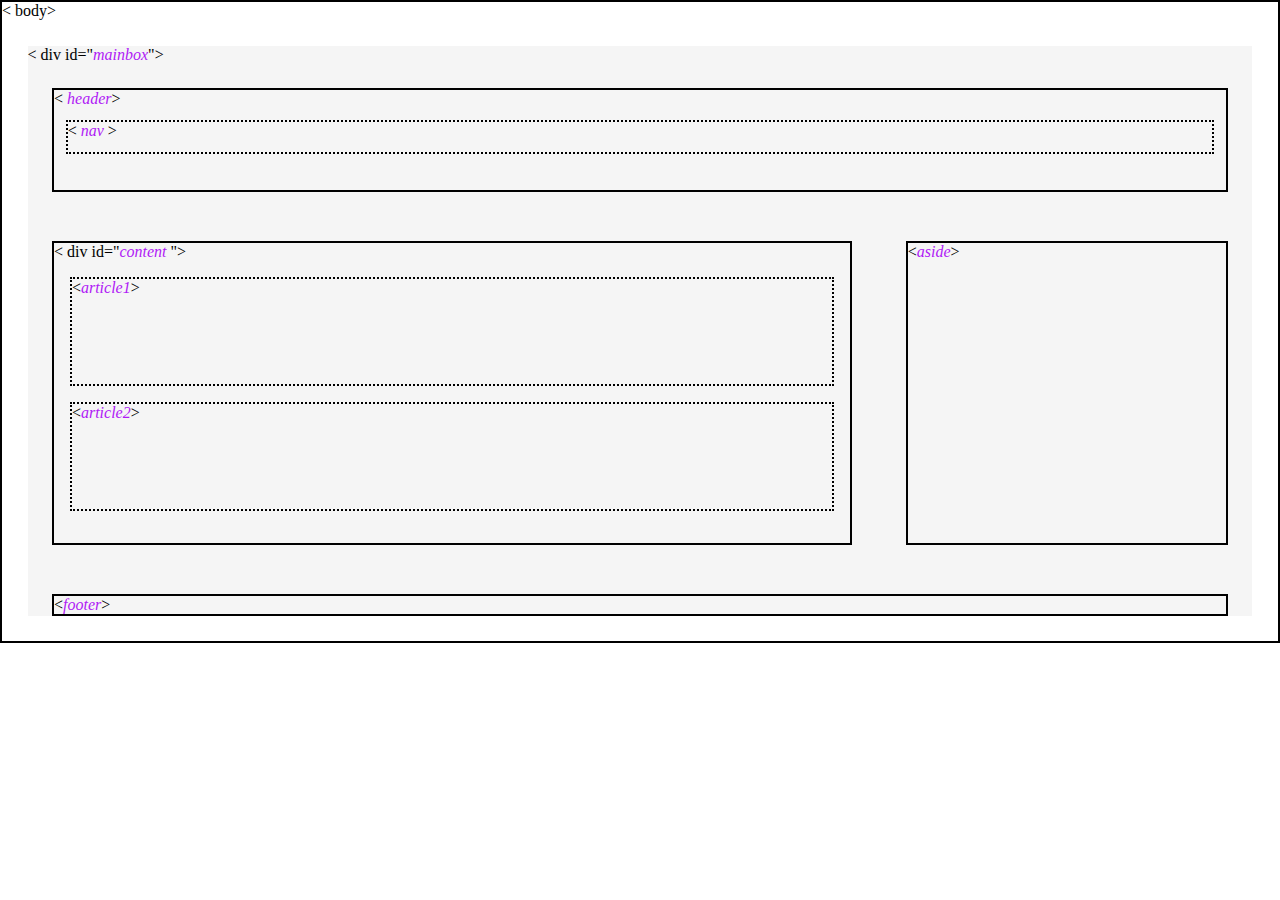
<file: Assignment 2/index.html>
<!DOCTYPE html>
<html lang="en">
<head>
    <meta charset="UTF-8">
    <meta name="viewport" content="width=device-width, initial-scale=1.0">
    <title>DOCUMENT</title> 
    <link rel="stylesheet" href="./style.css">
</head>
<body>
    <div class="mainbox">&lt; body&gt; 
        <div class="mainbox2"> &lt; div id="<i class="text">mainbox</i>"&gt;  
            <div class=" box header"> &lt; <i class="text">header</i>&gt; 
                <div class=" box nav"> &lt; <i class="text">nav</i> &gt; </div>
            </div>
           <div class="display">
            <div class="content"> &lt; div id="<i class="text">content</i> "&gt;
                <div class="article1"> &lt;<i class="text">article1</i>&gt;</div>
                <div class="article2"> &lt;<i class="text">article2</i>&gt;</div>
            </div>
            <div class=" box aside"> &lt;<i class="text">aside</i>&gt;</div>
           </div>
           <div class="footer"> &lt;<i class="text">footer</i>&gt;</div>
        </div>
    </div>

</body>
</html>
</file>
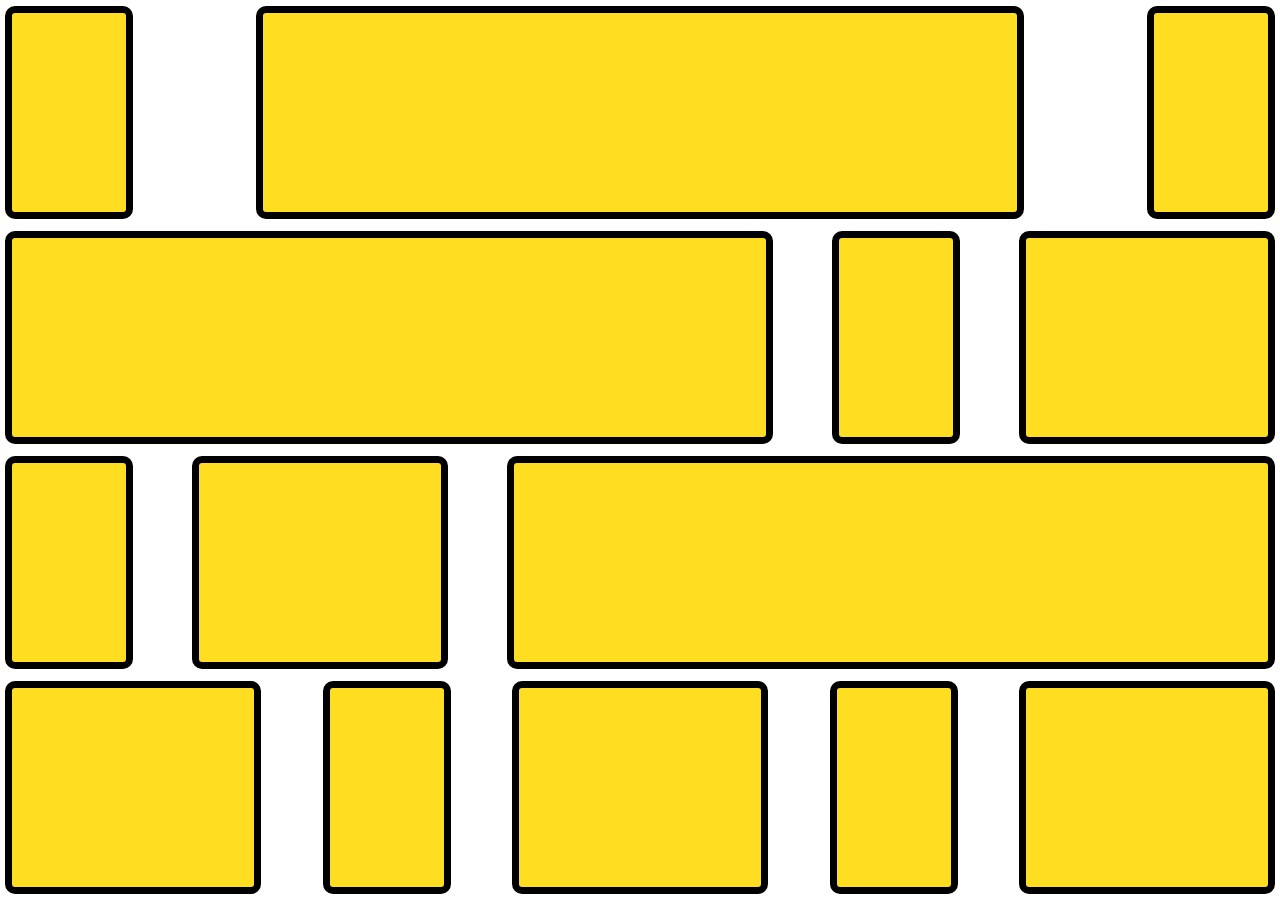
<file: Assignment/index.html>
<!DOCTYPE html>
<html lang="en">
<head>
    <meta charset="UTF-8">
    <meta name="viewport" content="width=device-width, initial-scale=1.0">
    <title>Document</title>
    <link rel="stylesheet" href="./style.css">
</head>
<body>
    <div class="row">
        <div class="box1"></div>
        <div class="box2"></div>
        <div class="box1"></div>
    </div>
    <div class="row">
        <div class="box2"></div>
        <div class="box1"></div>
        <div class="box3"></div>
    </div>
    <div class="row">
        <div class="box1"></div>
        <div class="box3"></div>
        <div class="box2"></div>
    </div>
    <div class="row">
        <div class="box3"></div>
        <div class="box1"></div>
        <div class="box3"></div>
        <div class="box1"></div>
        <div class="box3"></div>
    </div>
</body>
</html>
</file>
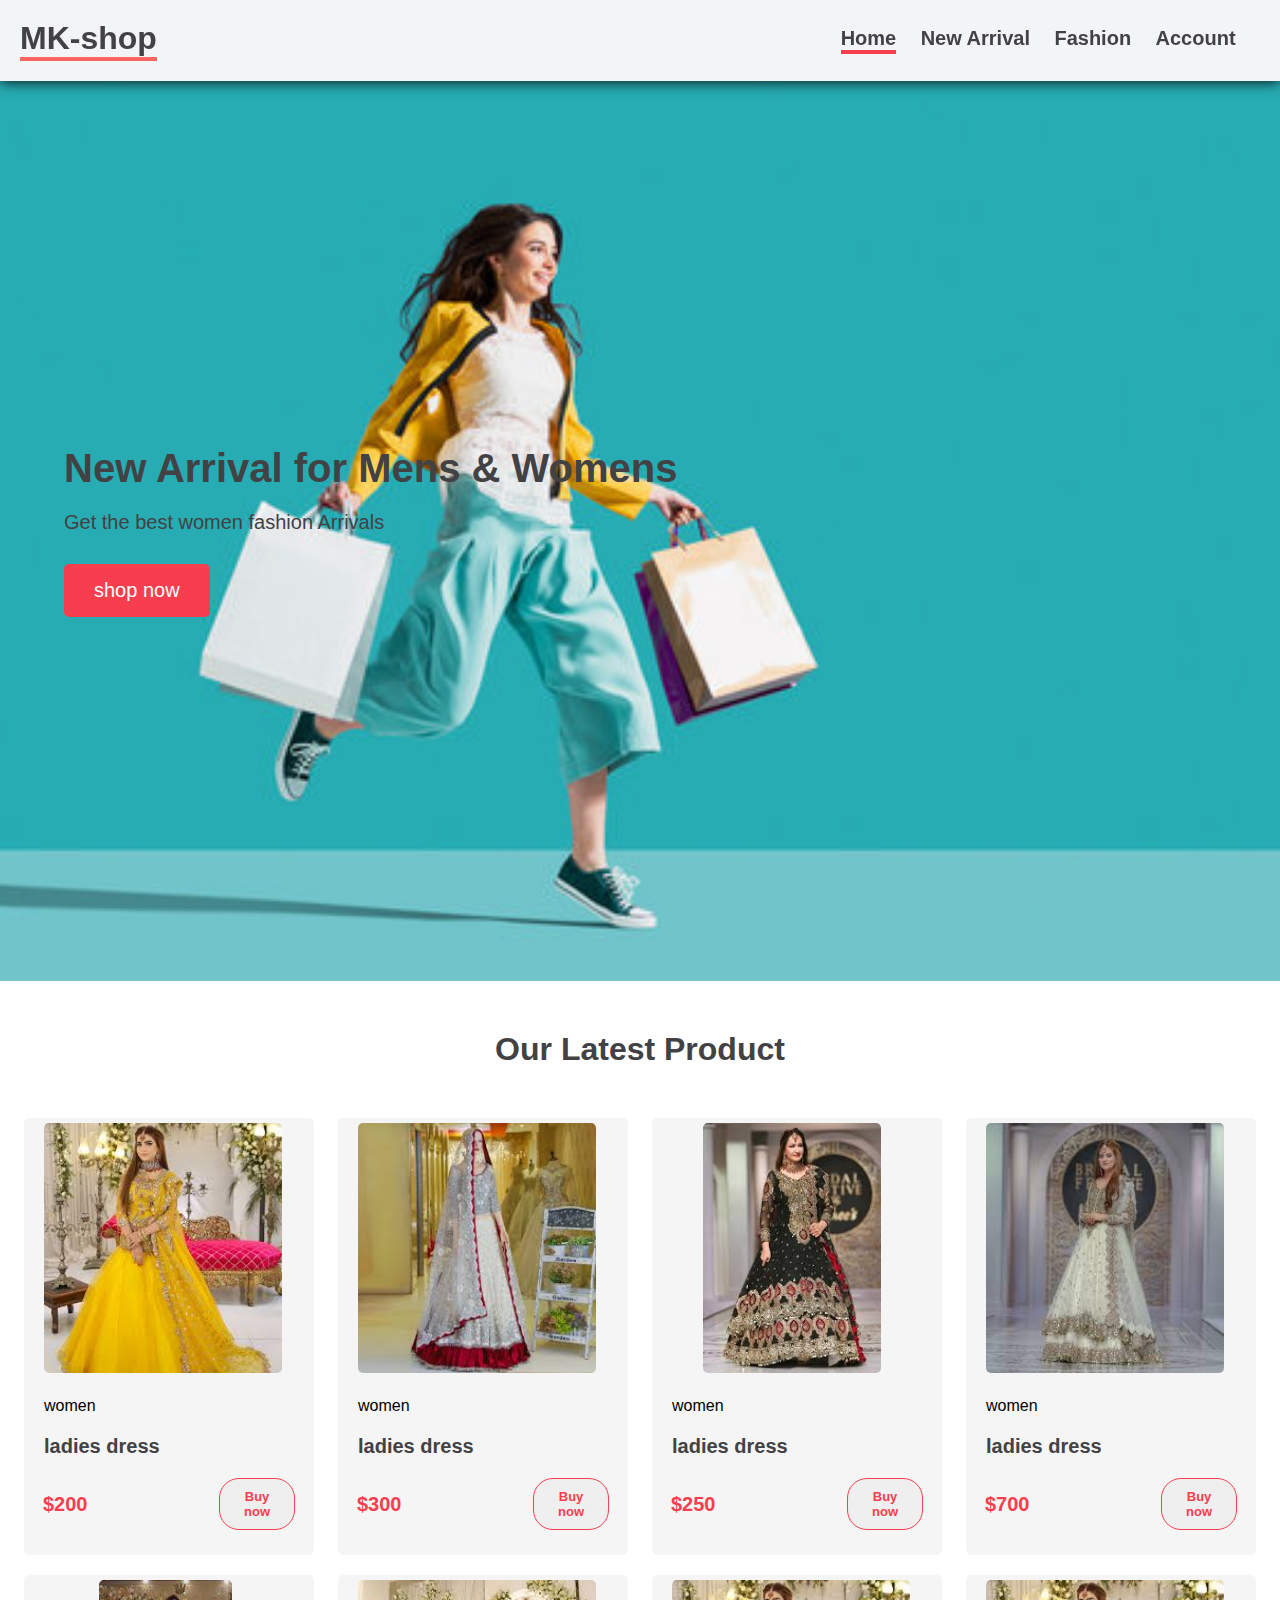
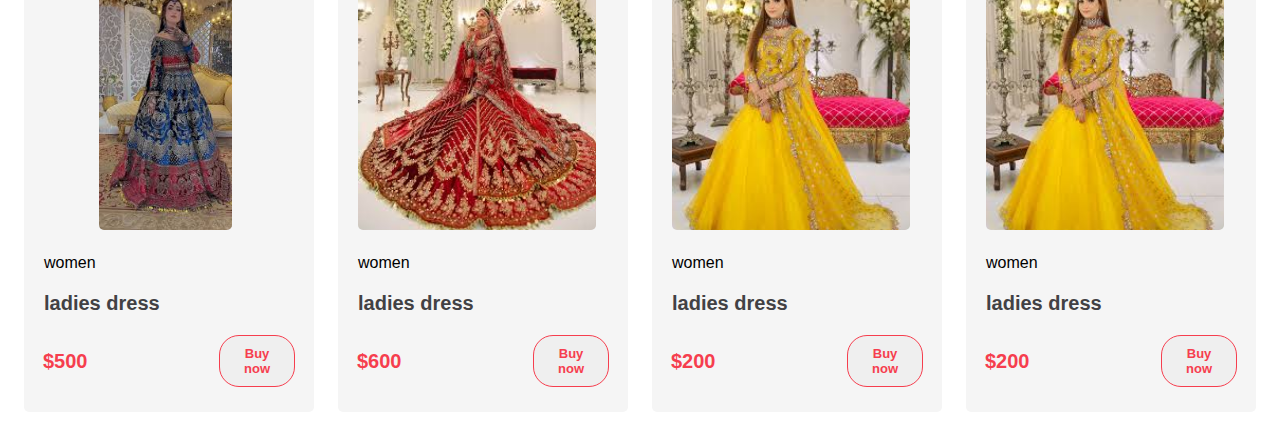
<file: E_commerce website/index.html>
<!DOCTYPE html>
<html lang="en">

<head>
    <meta charset="UTF-8">
    <meta name="viewport" content="width=device-width, initial-scale=1.0">
    <title>Ecommerce website</title>
    <link rel="stylesheet" href="./style.css">
    <script src="https://cdnjs.cloudflare.com/ajax/libs/jquery/3.7.1/jquery.min.js"
        integrity="sha512-v2CJ7UaYy4JwqLDIrZUI/4hqeoQieOmAZNXBeQyjo21dadnwR+8ZaIJVT8EE2iyI61OV8e6M8PP2/4hpQINQ/g=="
        crossorigin="anonymous" referrerpolicy="no-referrer"></script>
    <link rel="stylesheet" href="https://cdnjs.cloudflare.com/ajax/libs/font-awesome/6.5.1/css/all.min.css"
        integrity="sha512-DTOQO9RWCH3ppGqcWaEA1BIZOC6xxalwEsw9c2QQeAIftl+Vegovlnee1c9QX4TctnWMn13TZye+giMm8e2LwA=="
        crossorigin="anonymous" referrerpolicy="no-referrer" />
</head>

<body>
    <nav class="navbar">
        <div class="logo">
            <h1>MK-shop</h1>
        </div>
        <ul class="menu">
            <li><a href="#" class="active">Home</a></li>
            <li><a href="#">New Arrival</a></li>
            <li><a href="#">Fashion</a></li>
            <li><a href="#">Account</a></li>
            <li><a href="#"><i class="fas fa-shopping-cart"></i></a></li>
        </ul>
        <!--for-reporsitive-btn-->
        <div class="menu-btn">
            <a href="#"><i class="fa fa-bars"></i></a>
        </div>
    </nav>
    <section class="content">
        <h1>New Arrival for Mens & Womens</h1>
        <p>Get the best women fashion Arrivals</p>
        <button>shop now</button>

    </section>
    <h1 class="pedding">Our Latest Product</h1>
    <section class="sec">
        <div class="product">
            <div class="card">
                <div class="img"><img src="./1.jpg" alt="mehndi dress"></div>
                <div class="desc">women</div>
                <div class="tittle">ladies dress</div>
                <div class="box">
                    <div class="price">$200</div>
                    <button class="btn">Buy now</button>

                </div>
            </div>
            <div class="card">
                <div class="img"><img src="./2.jpg" alt="mehndi dress"></div>
                <div class="desc">women</div>
                <div class="tittle">ladies dress</div>
                <div class="box">
                    <div class="price">$300</div>
                    <button class="btn">Buy now</button>

                </div>
            </div>
            <div class="card">
                <div class="img"><img src="./3.jpg" alt="mehndi dress"></div>
                <div class="desc">women</div>
                <div class="tittle">ladies dress</div>
                <div class="box">
                    <div class="price">$250</div>
                    <button class="btn">Buy now</button>

                </div>
            </div>
            <div class="card">
                <div class="img"><img src="./4.jpg" alt="mehndi dress"></div>
                <div class="desc">women</div>
                <div class="tittle">ladies dress</div>
                <div class="box">
                    <div class="price">$700</div>
                    <button class="btn">Buy now</button>

                </div>
            </div>
            <div class="card">
                <div class="img"><img src="./5.jpg" alt="mehndi dress"></div>
                <div class="desc">women</div>
                <div class="tittle">ladies dress</div>
                <div class="box">
                    <div class="price">$500</div>
                    <button class="btn">Buy now</button>

                </div>
            </div>
            <div class="card">
                <div class="img"><img src="./6.jpg" alt="mehndi dress"></div>
                <div class="desc">women</div>
                <div class="tittle">ladies dress</div>
                <div class="box">
                    <div class="price">$600</div>
                    <button class="btn">Buy now</button>

                </div>
            </div>
            <div class="card">
                <div class="img"><img src="./1.jpg" alt="mehndi dress"></div>
                <div class="desc">women</div>
                <div class="tittle">ladies dress</div>
                <div class="box">
                    <div class="price">$200</div>
                    <button class="btn">Buy now</button>

                </div>
            </div>
            <div class="card">
                <div class="img"><img src="./1.jpg" alt="mehndi dress"></div>
                <div class="desc">women</div>
                <div class="tittle">ladies dress</div>
                <div class="box">
                    <div class="price">$200</div>
                    <button class="btn">Buy now</button>

                </div>
            </div>
        </div>
    </section>
</body>

</html>
</file>
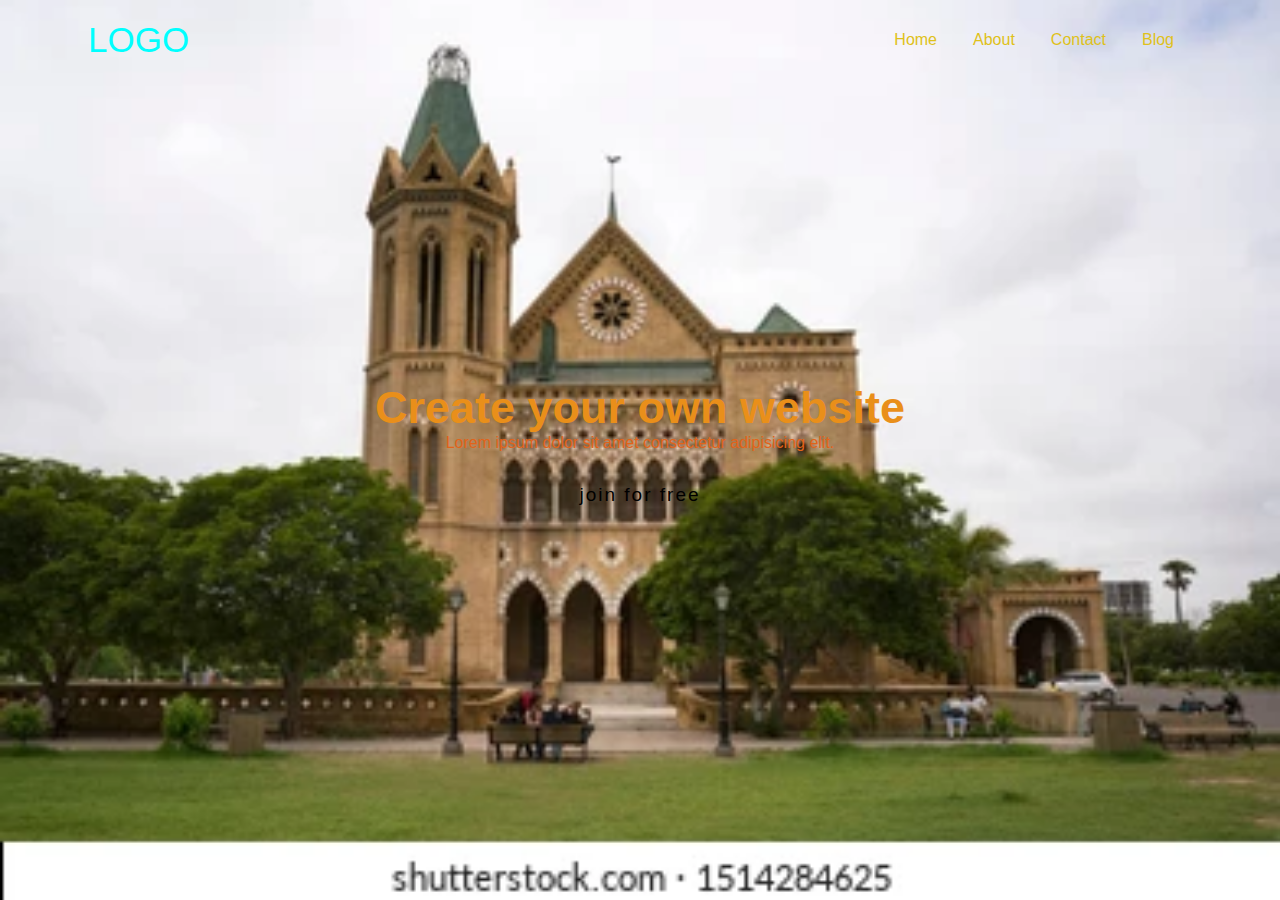
<file: langing page/index.html>
<!DOCTYPE html>
<html lang="en">
<head>
    <meta charset="UTF-8">
    <meta name="viewport" content="width=device-width, initial-scale=1.0">
    <title>Document</title>
    <link rel="stylesheet" href="./style.css">
</head>
<body>
    <div class="container">
        <div class="row">
            <nav class="navbar">
                <h1>Logo</h1>
                <ul>
                    <li><a href="#">Home</a></li>
                    <li><a href="#">About</a></li>
                    <li><a href="#">Contact</a></li>
                    <li><a href="#">Blog</a></li>
                </ul>

            </nav>
            <div class="content ">
                <h1>Create your own website</h1>
                <p>Lorem ipsum dolor sit amet consectetur adipisicing elit.</p>
                <a href="#">join for free</a>

            </div>

        </div>

    </div>
</body>
</html>
</file>
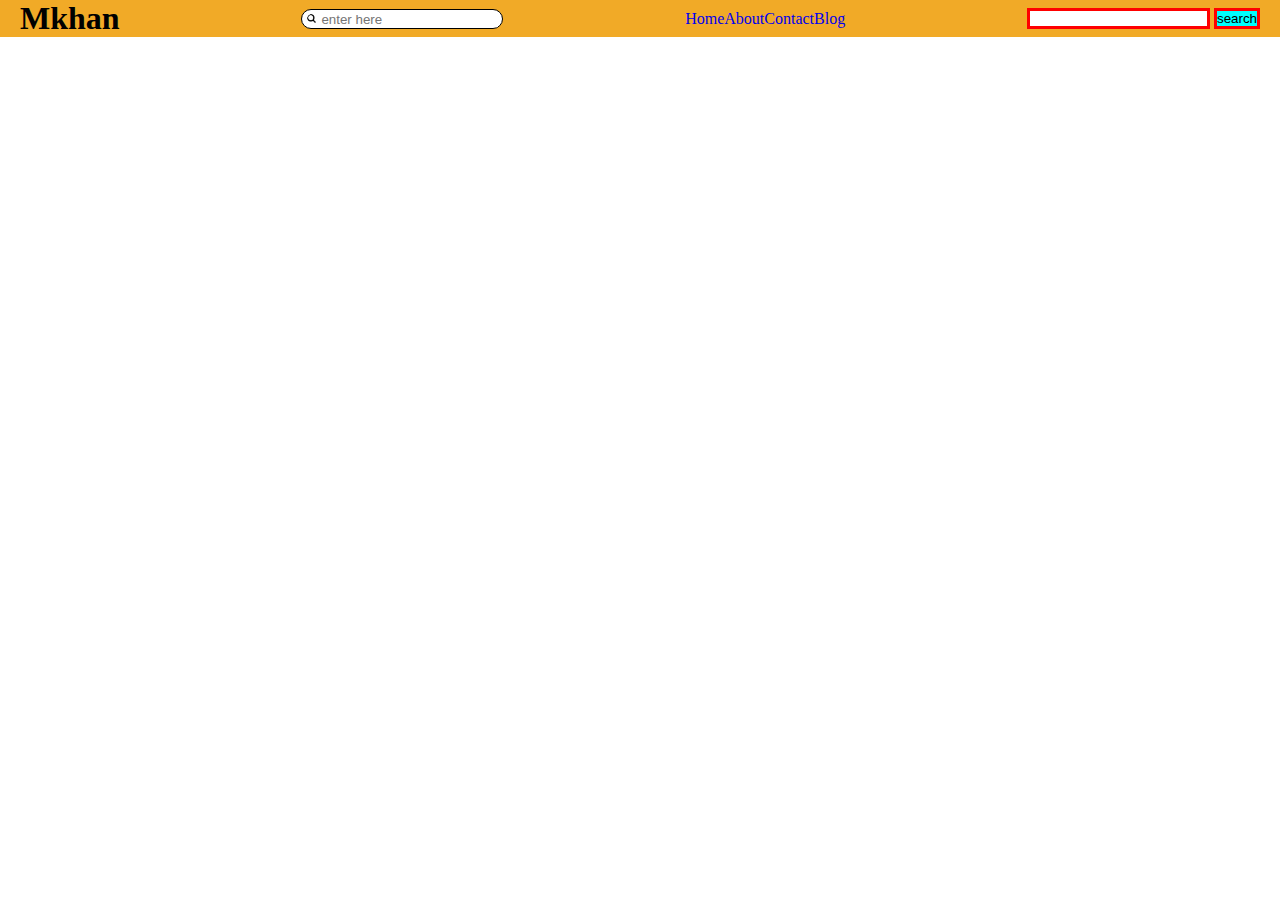
<file: navbar/index.html>
<!DOCTYPE html>
<html lang="en">

<head>
    <meta charset="UTF-8">
    <meta name="viewport" content="width=device-width, initial-scale=1.0">
    <title>Document</title>
    <link rel="stylesheet" href="./style.css">
</head>

<body>
    <div class="main">
        <div>
            <h1>Mkhan</h1>
        </div>
<div class="searchbar">
    <button ><img src="./pngegg.png" alt="" width="10px" height="10px"></button>
    <input type="text" placeholder="enter here">
</div>
        <div>
            <ul class="nav">
                <li><a href="#">Home</a></li>
                <li><a href="#">About</a></li>
                <li><a href="#">Contact</a></li>
                <li><a href="#">Blog</a></li>

            </ul>
        </div>
        <div>
            <input class="btn" type="text">
            <button class="src">search</button>
        </div>
    </div>
</body>

</html>
</file>
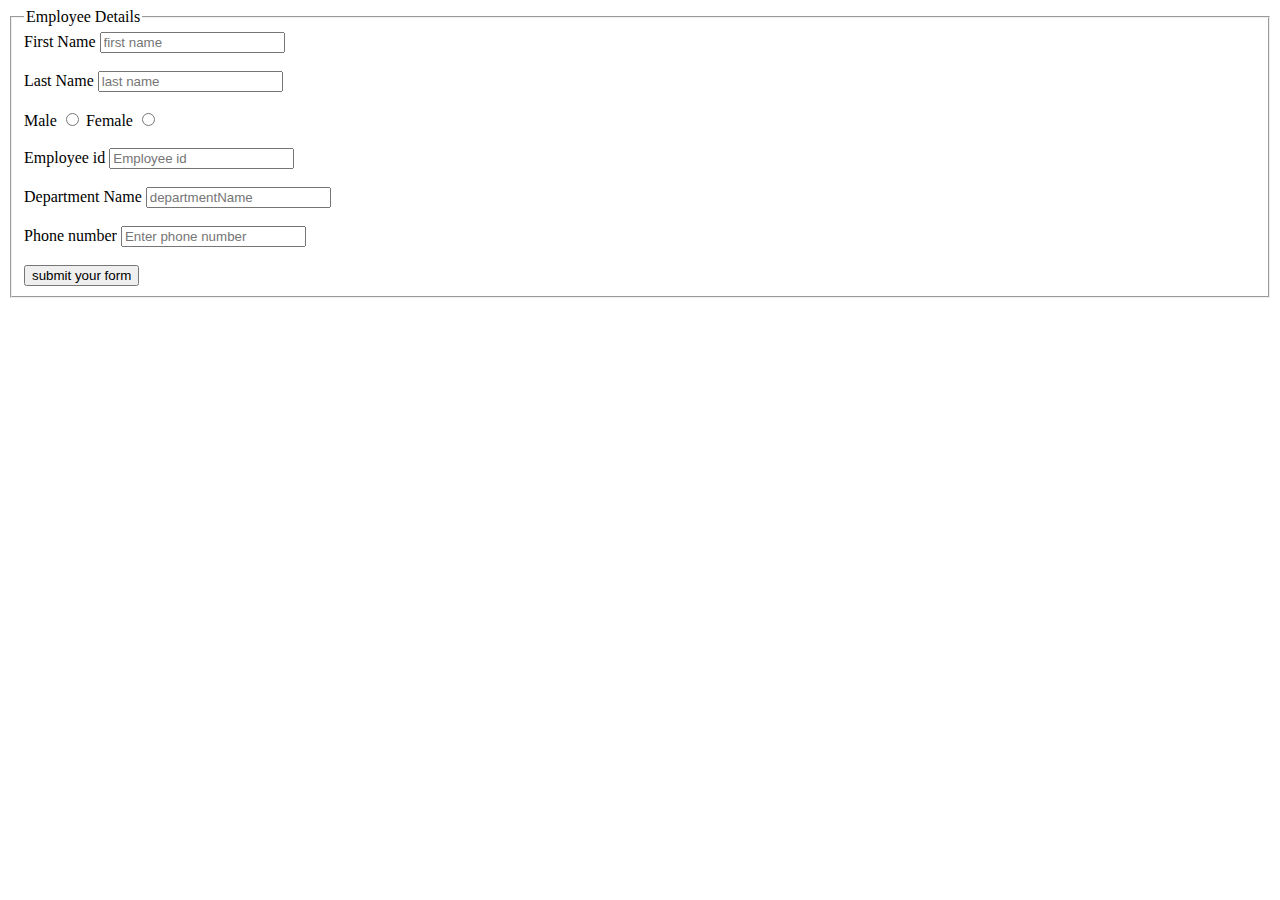
<file: New folder/index.html>
<!DOCTYPE html>
<html lang="en">
  <head>
    <meta charset="UTF-8" />
    <meta name="viewport" content="width=device-width, initial-scale=1.0" />
    <title>form</title>
  </head>

  <body>
    <form action="https\\www.google.com" method="post">
      <fieldset>
        <legend>Employee Details</legend>
        <label for="full name">First Name</label>
        <input type="text" id="f name" placeholder="first name" />
        <br />
        <br />
        <label for="L name ">Last Name</label>
        <input type="text" id="l name" placeholder="last name " />
        <br />
        <br />
        <label for="male">Male</label>
        <input type="radio" id="Male" />
        <label for="male">Female</label>
        <input type="radio" id="male" />
        <br />
        <br />
        <label for="Employee ">Employee id </label>
        <input type="number" id="Employee id " placeholder="Employee id " />
        <br />
        <br />
        <label for="Department">Department Name </label>
        <input type="text" id="Dname" placeholder="departmentName" />
        <br />
        <br />
        <label for="number">Phone number </label>
        <input type="number" id="number" placeholder="Enter phone number" />
        <br />
        <br />
        <button>submit your form</button>
      </fieldset>
    </form>
  </body>
</html>
</file>
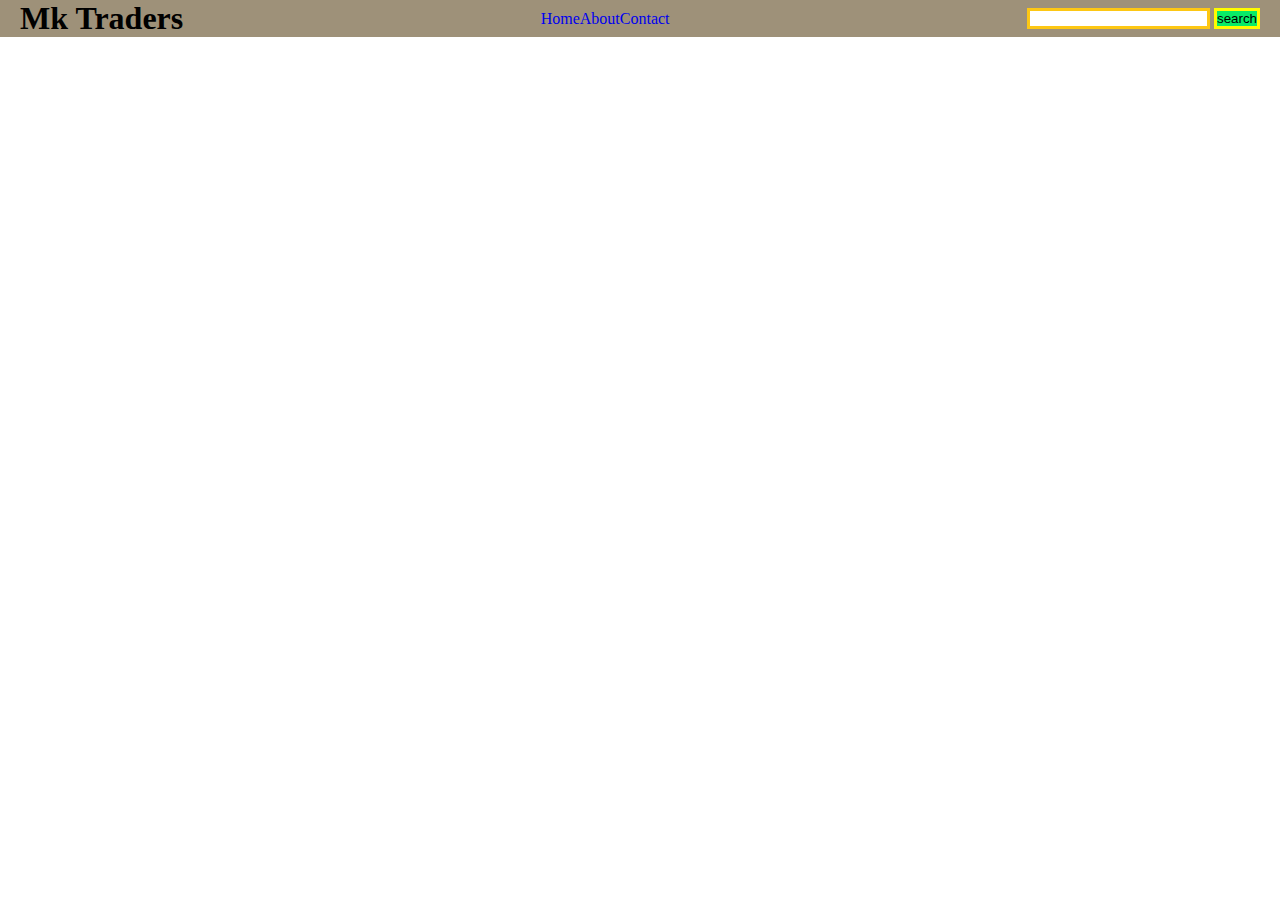
<file: new project/index.html>
<!DOCTYPE html>
<html lang="en">

<head>
    <meta charset="UTF-8">
    <meta name="viewport" content="width=device-width, initial-scale=1.0">
    <title>Document</title>
    <link rel="stylesheet" href="./style.css">
</head>
   <div class="main">
        <div>
            <h1>Mk Traders</h1>
        </div>

        <div>
            <ul class="nav">
                <li><a href="#">Home</a></li>
                <li><a href="#">About</a></li>
                <li><a href="#">Contact</a></li>
        </div>
        <div>
            <input class="btn" type="text">
            <button class="src">search</button>
        </div>
    </div>
</body>

</html>
</file>
<file: Assignment 2/style.css>
*{
    margin: 0px;
    padding: 0px;
}
.mainbox{
    background-color:white;
    height: 100%;
    border:2px solid black;
}
.mainbox .mainbox2{
    margin: 2%;
    background-color: whitesmoke;
    height:100%;
    justify-content: space-between;
    row-gap: 10px   ;
}
.mainbox .mainbox2 .header{
    margin: 2% ;
    height:100px;
    border: 2px solid black;
}
.mainbox .mainbox2 .header .nav{
    height: 30px;
    border: 2px dotted black;
    margin-top: 43px;
    margin: 1%;
    padding-right: 10px;
}
.mainbox .mainbox2 .content{    
    margin: 2% ;
    height: 300px;
    border: 2px solid black;
    width: 75%;
    display: inline ;
}
.mainbox .mainbox2 .aside{    
    margin: 2% ;
    height: 300px;
    border: 2px solid black;
    width: 30%;
    display: flex;
}
.mainbox .mainbox2 .display{
    display: flex;
   column-gap: 5px;
}
.mainbox .mainbox2 .footer{
    border: 2px solid black;
    margin: 2%;
}
.mainbox .mainbox2 .content .article1{
    border: 2px dotted black;
    margin: 2%;
    height: 35%;
}
.mainbox .mainbox2 .content .article2{
    border: 2px dotted black;
    margin: 2%;
    height: 35%;
}
.mainbox .text{
    color: rgb(176, 26, 245);
}
</file>
<file: Assignment/style.css>
*{
    margin: 0px;
    padding: 0px;
    box-sizing: border-box;

}
.row{
    height: 25vh;
    display: flex;
    align-items: center;
    justify-content: space-between;
}
.row div{
        background-color: #ffde22;
        border: 7px solid black;
        border-radius: 10px;
        height: 95%;
        margin: 5px;
}
.box1{
    width: 10%;
}
.box2{
    width: 60%;
}
.box3{
    width: 20%;
}
</file>
<file: E_commerce website/style.css>
* {
    margin: 0px;
    padding: 0px;
    font-family: sans-serif;

}

body {
    height: 100%;
}

/* header */
.menu-btn {
    color: #424144;
    font-size: 23px;
    cursor: pointer;
    display: none;
}

@media screen and (max-width: 767px) {
    .menu-btn {
        display: flex;
    }
    
    .navbar .menu {
        
        display: none;
    }
}

.navbar {
    padding: 20px 20px;
    display: flex;

    justify-content: space-between ;
    align-items: center;
    position: sticky;
    top: 0px;
    z-index: 999;
    background-color: #f3f4f6;
    box-shadow: 0 0 14px rgba(0, 0, 0, 3);
}

.navbar .logo h1 {
    color: #424144;
    border-bottom: 4px solid #fd6561;
}

.navbar .menu li {
    list-style: none;
    display: inline-block;
}

.navbar .menu li a {
    display: block;
    margin-left: 20px;
    color: #424144;
    border-bottom: 4px solid transparent;
    text-decoration: none;
    font-size: 20px;
    font-weight: bold;

}

.navbar .menu li .active {
    border-bottom: 4px solid#f63e4e;
}

.navbar .menu li a i {
    color: #f63e4e;
}

.navbar .menu li a:hover {
    border-bottom: 4px solid #f63e4e;
}

/* content */
.content {
    background-image: url(./360_F_271775672_yo8ZgraN2IHGbfqP2k0PsLjwvmatUNUJ.jpg);
    background-size: cover;
    background-repeat: no-repeat;
    padding: 0 5%;
    display: flex;
    flex-direction: column;
    justify-content: center;
    align-items: flex-start;
    color: #424144;
    height: 100vh;
}

.content h1 {
    font-size: 40px;
}

.content p {
    font-size: 20px;
    margin-top: 20px;
}

.content button {
    margin-top: 30px;
    padding: 15px 30px;
    border: none;
    background: #f63e4e;
    color: white;
    font-size: 20px;
    border-radius: 5px;
    cursor: pointer;
}

.pedding {
    text-align: center;
    margin: 50px 0px;
    color: #424144;
}

/* product */
/* .sec{ */
/* padding: 10px %;  */
/* } */
.product {
    display: flex;
    justify-content: space-evenly;
    flex-wrap: wrap;

}

.product .card {
    display: flex;
    gap: 20px;
    flex-direction: column;
    align-items: center;
    width: 280px;
    background: #f5f5f5;
    box-shadow: 0 10px 20px rgba(0, 0, 0, 0);
    border-radius: 5px;
    padding: 5px;
    margin-bottom: 20px;

}

.product .card img {
    height: 250px;
    width: 95%;
    text-align: center;
    border-radius: 5px;

}

.product .card .desc {
    /* padding: 5px 20px; */
    width: 100%;
    padding-left: 30px;
    text-align: left;
}

.product .card .tittle {
    font-weight: 900;
    font-size: 20px;
    color: #424144;
    width: 100%;
    padding-left: 30px;
    text-align: left;

}

.product .card .box {
    display: flex;
    justify-content: space-between;
    align-items: center;
    width: 90%;
    padding-bottom: 20px;
    

}

.product .card .box .price {
    color: #f63e4e;
    font-size: 20px;
    font-weight: bold;
    align-items: center;
    width: 100%;
    
}

.product .card .box .btn {
    font-size: 13px;
    color: #f63e4e;
    padding: 10px 18px;
    font-weight: 900;
    border: 1px solid #f63e4e;
    border-radius: 20px;

}

.product .card .box .btn:hover {
    cursor: pointer;
    background-color: #f63e4e;
    color: white;
}
</file>
<file: langing page/style.css>
*{
    margin: 0px;
    padding: 0px;
    box-sizing: border-box;
    font-family: Arial;
}
.container{
    width: 100%;
    min-height: 100vh;
    background-image: url(./frere-hall-karachipakistanaugust-17-2019-260nw-1514284625.webp);
    background-repeat: no-repeat;
    background-position: center;
    background-size: cover;
}
.row{
    width: 100%;
    padding: 0px 88px;
}
.navbar{
    width: 100%;
    display: flex;
    justify-content: space-between;
    align-items: center;
    padding: 10px 0px;
    position: relative;
    z-index: 1;
}
.navbar ul{
    display: flex;
    justify-content: center;
    align-items: center;
    margin-top: 10px;
}
.navbar ul li{
    list-style: none;
}
.navbar ul li a{
    padding: 10px 18px;
    border-radius: 5px;
    font-family: sans-serif;
    font-size: 16px;
    color: #dfc11a;
    text-decoration: none;

}
.navbar ul li a:hover{
    background-color: #5d88;
}
.navbar h1{
    color: aqua;
    font-size: 35px;
    font-weight: 500;
    text-transform: uppercase;
    margin-top: 10px;

}
.content{
    width: 100%;
    min-height: 100vh;
    position: absolute;
    top: 0;
    left: 0;
    display: flex;
    justify-content: center;
    flex-direction: column;
    text-align: center;
}
.content h1{
    font-size: 45px;
    color: rgb(233, 143, 26);
    font-weight: 40px;
}
.content p{
    font-size: 16px;
    color: rgb(226, 99, 25);
    
}
.content a{
    text-decoration: none;
    margin-top: 20px;
    font-size: 19px;
    display: inline-block;
    letter-spacing: 2px;
    padding: 12px 20px;
    border-radius: 5px;
    color: black;
}
.content a:hover{
    background-color: #2d88d5;
}
</file>
<file: navbar/style.css>
* {
    margin: 0;
    padding: 0;
}

.main {
    background-color: rgb(241, 170, 39);
    display: flex;
    justify-content: space-between;
    align-items: center;
    padding: 0 20px;


}

.nav {
    display: flex;
    justify-content: space-between;
}

.nav li {

    list-style: none;
}

.nav li a {
    text-decoration: none;


}

.btn {
    border: solid red;


}

.src {
    border: solid red;
    background-color: aqua;


}

.divider{
    width: 1px;
    height: 30px;
    color: red;
}

.searchbar{
    width: 200px;
    border: 1px solid #000;
    border-radius: 20px;
    background-color: #fff;
}
.searchbar button{
 margin-left:5px;
    background-color: #fff;
    border-style: none;
}
.searchbar input{
    border-style: none;

}
.searchbar button img{
    border-radius: 50%;
}
</file>
<file: new project/style.css>
* {
    margin: 0;
    padding: 0;
}

.main {
    background-color: rgb(158, 145, 121);
    display: flex;
    justify-content: space-between;
    align-items: center;
    padding: 0 20px;


}

.nav {
    display: flex;
    justify-content: space-between;
}

.nav li {

    list-style: none;
}

.nav li a {
    text-decoration: none;


}

.btn {
    border: solid rgb(253, 199, 20);


}

.src {
    border: solid rgb(255, 251, 0);
    background-color: rgb(8, 235, 103);


}
</file>
